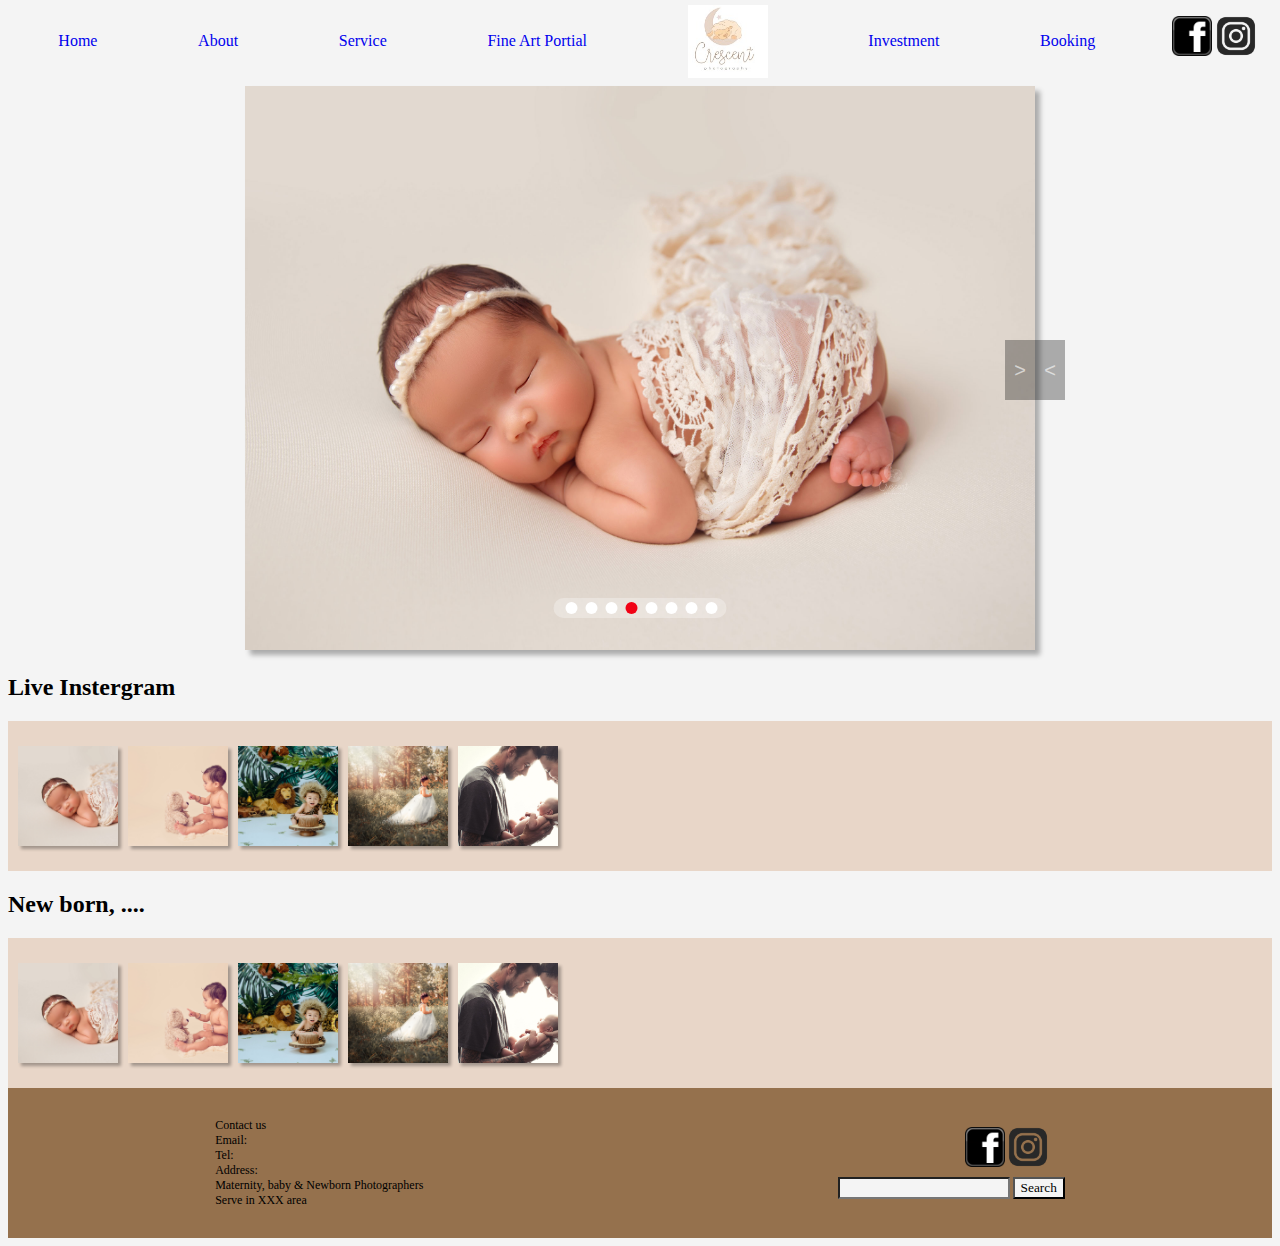
<file: index.html>
<!DOCTYPE html>
<html lang="en">

<head>
    <meta charset="UTF-8">
    <meta name="viewport" content="width=device-width, initial-scale=1.0">
    <meta http-equiv="X-UA-Compatible" content="ie=edge">
    <title>Homepage</title>
    <link rel="stylesheet" href="main.css">
</head>

<body>
    <!-- header start -->
    <header>
        <div class="fi">
            <a href="#"><img src="images/logo-facebook-black.png" alt=""></a>
            <a href="#"><img src="images/ins.png" alt=""></a>
        </div>
        <ul>
            <li>
                <a href="index.html">Home</a>
            </li>
            <li>
                <a href="about.html">About</a>
            </li>
            <li>
                <a href="service.html">Service</a>
            </li>

            <li>
                <a href="finearts.html">Fine Art Portial</a>
            </li>
            <li>
                <a href="home.html"><img src="images/1560301778711.jpg" alt=""></a>
            </li>
            <li>
                <a href="investment.html">Investment</a>
            </li>
            <li>
                <a href="booking.html">Booking</a>
            </li>
        </ul>

    </header>
    <!-- header end -->
    <!-- slide part start -->
    <div class="slide">
        <div class="banner">
            <img src="images/banner/1 .jpg" alt="">
            <a href="#" class="arrow-l">
                <</a> <a href="#" class="arrow-r">>
            </a>
            <ul class="circle">
                <li></li>
                <li></li>
                <li></li>
                <li class="current"></li>
                <li></li>
                <li></li>
                <li></li>
                <li></li>
            </ul>
        </div>
    </div>
    <!-- slide part end -->

    <h2>Live Instergram</h2>
    <div class="liveins">
        <div class="ins"><a href="#">
                <img src="images/banner/1 .jpg" alt="">
            </a>
        </div>
        <div class="ins"><img src="images/banner/2.jpg" alt=""></div>
        <div class="ins"> <img src="images/banner/3.jpg" alt=""></div>
        <div class="ins"><img src="images/banner/4.jpg" alt=""></div>
        <div class="ins"><img src="images/banner/6.jpg" alt=""></div>
    </div>
    <h2> New born, ....</h2>
    <div class="catelog">
        <div class="ins"><a href="#">
                <img src="images/banner/1 .jpg" alt="">
            </a>
        </div>
        <div class="ins"><img src="images/banner/2.jpg" alt=""></div>
        <div class="ins"> <img src="images/banner/3.jpg" alt=""></div>
        <div class="ins"><img src="images/banner/4.jpg" alt=""></div>
        <div class="ins"><img src="images/banner/6.jpg" alt=""></div>
    </div>
    <footer>
        <div class="contactinfo">
            <p>Contact us <br>
                Email: <br>
                Tel: <br>
                Address: <br>
                Maternity, baby & Newborn Photographers <br>
                Serve in XXX area</p>
        </div>
        <div class="socialSearch">
            <div class="social">
                <a href="#"><img src="images/logo-facebook-black.png" alt=""></a>
                <a href="#"><img src="images/ins.png" alt=""></a>
            </div>
            <div class="search">
                <input type="text">
                <button>Search</button>
            </div>
        </div>
    </footer>
</body>

</html>
</file>
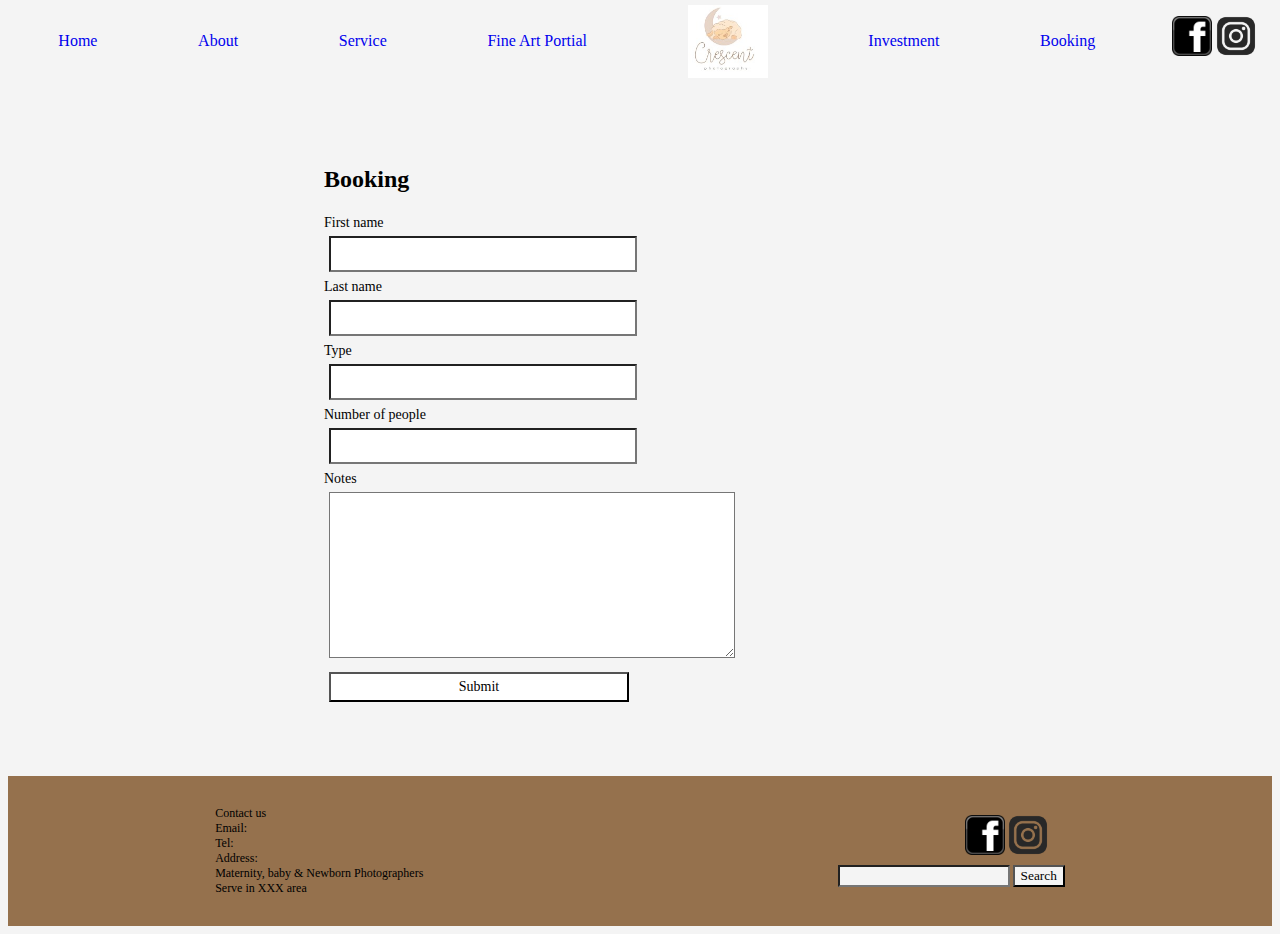
<file: booking.html>
<!DOCTYPE html>
<html lang="en">

<head>
    <meta charset="UTF-8">
    <meta name="viewport" content="width=device-width, initial-scale=1.0">
    <meta http-equiv="X-UA-Compatible" content="ie=edge">
    <title>Fine art page</title>
    <link rel="stylesheet" href="main.css">
</head>

<body>
    <!-- header start -->
    <header>
        <div class="fi">
            <a href="#"><img src="images/logo-facebook-black.png" alt=""></a>
            <a href="#"><img src="images/ins.png" alt=""></a>
        </div>
        <ul>
            <li>
                <a href="index.html">Home</a>
            </li>
            <li>
                <a href="about.html">About</a>
            </li>
            <li>
                <a href="service.html">Service</a>
            </li>

            <li>
                <a href="finearts.html">Fine Art Portial</a>
            </li>
            <li>
                <a href="home.html"><img src="images/1560301778711.jpg" alt=""></a>
            </li>
            <li>
                <a href="investment.html">Investment</a>
            </li>
            <li>
                <a href="booking.html">Booking</a>
            </li>
        </ul>

    </header>
    <!-- header end -->

    <form action="">
        <h2>Booking</h2>
        <label for="">First name</label><br>
        <input type="name"> <br>
        <label for="">Last name</label><br>
        <input type="name"> <br>
        <label for="">Type</label><br>
        <input type="text"> <br>
        <label for="">Number of people</label><br>
        <input type="number"> <br>
        <label for="">Notes</label><br>
        <textarea name="" id="" cols="30" rows="10"></textarea> <br>
        <button class="submit">Submit</button>
    </form>
    <footer>
        <div class="contactinfo">
            <p>Contact us <br>
                Email: <br>
                Tel: <br>
                Address: <br>
                Maternity, baby & Newborn Photographers <br>
                Serve in XXX area</p>
        </div>
        <div class="socialSearch">
            <div class="social">
                <a href="#"><img src="images/logo-facebook-black.png" alt=""></a>
                <a href="#"><img src="images/ins.png" alt=""></a>
            </div>
            <div class="search">
                <input type="text">
                <button>Search</button>
            </div>
        </div>
    </footer>
</body>

</html>
</file>
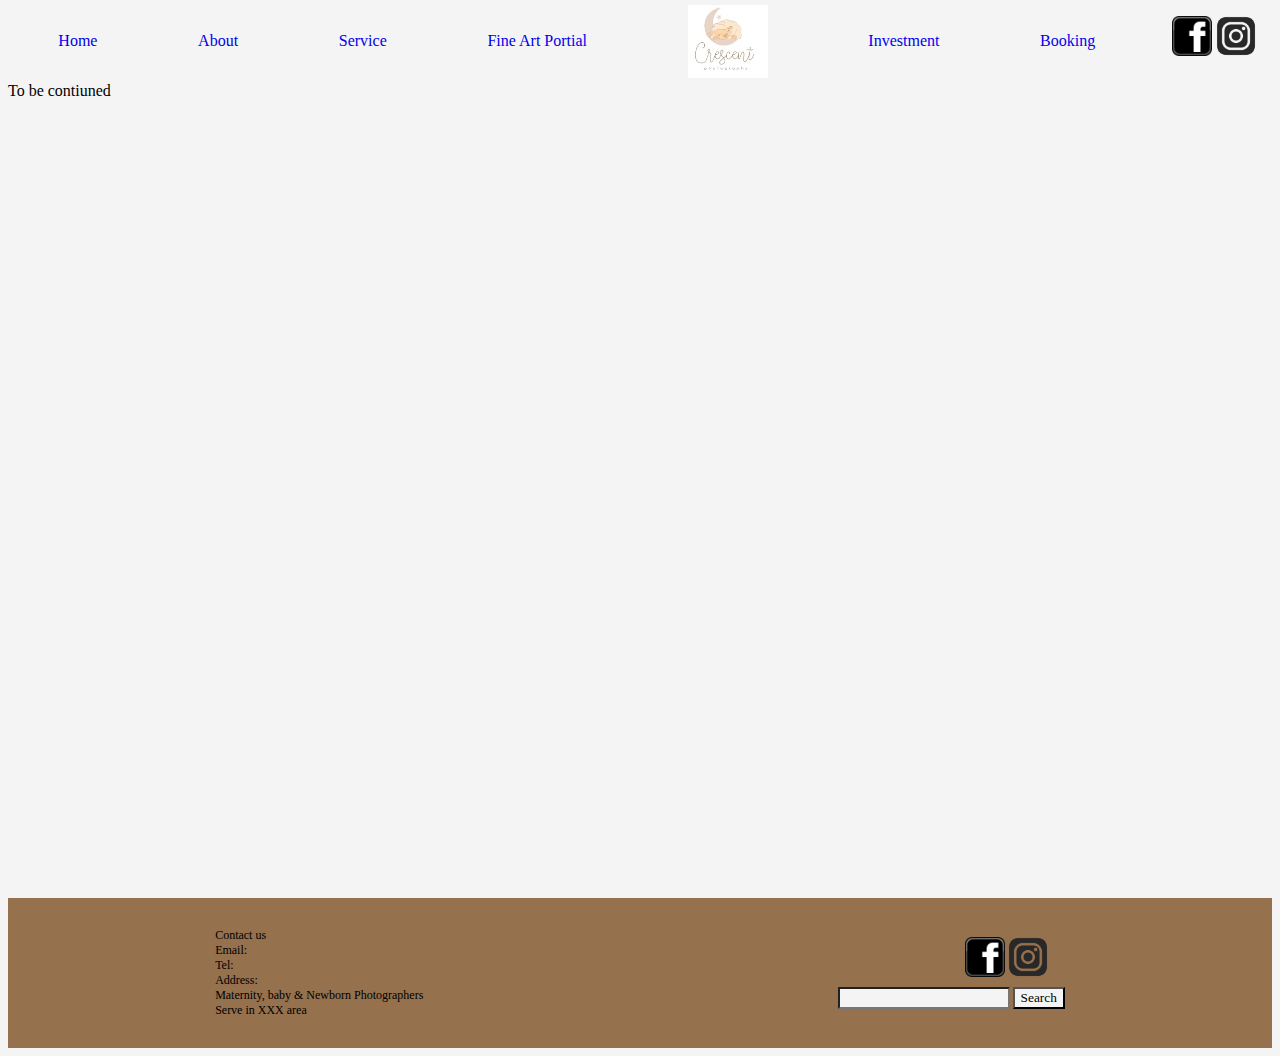
<file: finearts.html>
<!DOCTYPE html>
<html lang="en">

<head>
    <meta charset="UTF-8">
    <meta name="viewport" content="width=device-width, initial-scale=1.0">
    <meta http-equiv="X-UA-Compatible" content="ie=edge">
    <title>Fine art page</title>
    <link rel="stylesheet" href="main.css">
</head>

<body>
    <!-- header start -->
    <header>
        <div class="fi">
            <a href="#"><img src="images/logo-facebook-black.png" alt=""></a>
            <a href="#"><img src="images/ins.png" alt=""></a>
        </div>
        <ul>
            <li>
                <a href="index.html">Home</a>
            </li>
            <li>
                <a href="about.html">About</a>
            </li>
            <li>
                <a href="service.html">Service</a>
            </li>

            <li>
                <a href="finearts.html">Fine Art Portial</a>
            </li>
            <li>
                <a href="home.html"><img src="images/1560301778711.jpg" alt=""></a>
            </li>
            <li>
                <a href="investment.html">Investment</a>
            </li>
            <li>
                <a href="booking.html">Booking</a>
            </li>
        </ul>

    </header>
    <!-- header end -->
    <p class="continue">To be contiuned</p>
    <footer>
        <div class="contactinfo">
            <p>Contact us <br>
                Email: <br>
                Tel: <br>
                Address: <br>
                Maternity, baby & Newborn Photographers <br>
                Serve in XXX area</p>
        </div>
        <div class="socialSearch">
            <div class="social">
                <a href="#"><img src="images/logo-facebook-black.png" alt=""></a>
                <a href="#"><img src="images/ins.png" alt=""></a>
            </div>
            <div class="search">
                <input type="text">
                <button>Search</button>
            </div>
        </div>
    </footer>
</body>

</html>
</file>
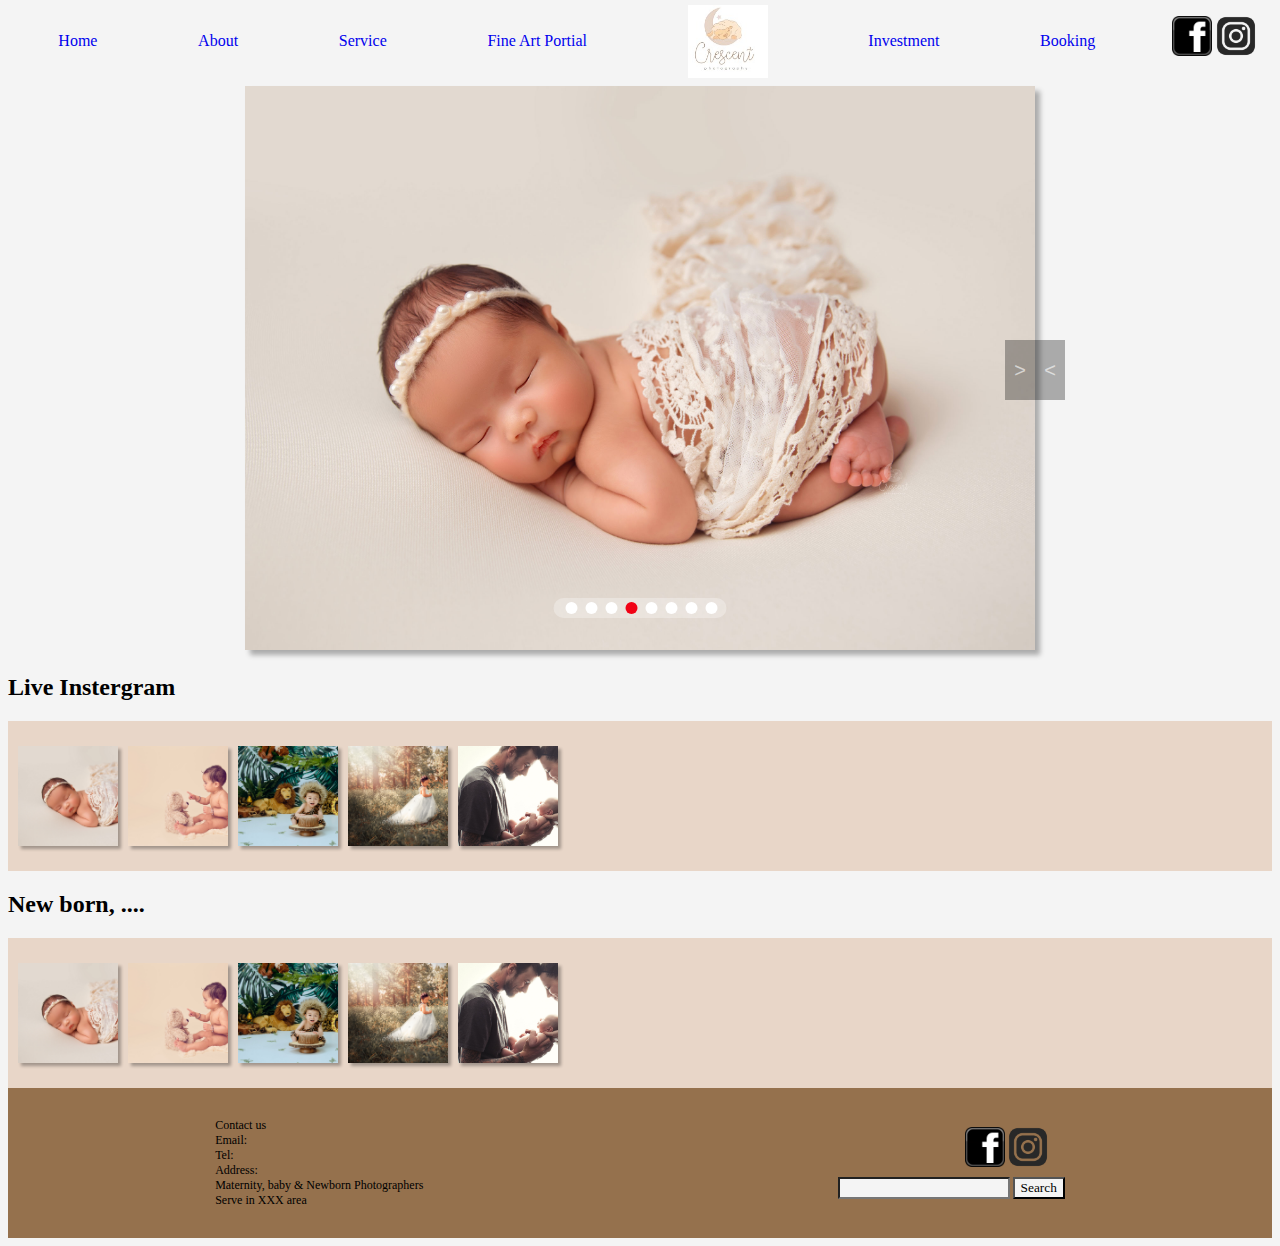
<file: home.html>
<!DOCTYPE html>
<html lang="en">

<head>
    <meta charset="UTF-8">
    <meta name="viewport" content="width=device-width, initial-scale=1.0">
    <meta http-equiv="X-UA-Compatible" content="ie=edge">
    <title>Homepage</title>
    <link rel="stylesheet" href="main.css">
</head>

<body>
    <!-- header start -->
    <header>
        <div class="fi">
            <a href="#"><img src="images/logo-facebook-black.png" alt=""></a>
            <a href="#"><img src="images/ins.png" alt=""></a>
        </div>
        <ul>
            <li>
                <a href="home.html">Home</a>
            </li>
            <li>
                <a href="about.html">About</a>
            </li>
            <li>
                <a href="service.html">Service</a>
            </li>

            <li>
                <a href="finearts.html">Fine Art Portial</a>
            </li>
            <li>
                <a href="home.html"><img src="images/1560301778711.jpg" alt=""></a>
            </li>
            <li>
                <a href="investment.html">Investment</a>
            </li>
            <li>
                <a href="booking.html">Booking</a>
            </li>
        </ul>

    </header>
    <!-- header end -->
    <!-- slide part start -->
    <div class="slide">
        <div class="banner">
            <img src="images/banner/1 .jpg" alt="">
            <a href="#" class="arrow-l">
                <</a> <a href="#" class="arrow-r">>
            </a>
            <ul class="circle">
                <li></li>
                <li></li>
                <li></li>
                <li class="current"></li>
                <li></li>
                <li></li>
                <li></li>
                <li></li>
            </ul>
        </div>
    </div>
    <!-- slide part end -->

    <h2>Live Instergram</h2>
    <div class="liveins">
        <div class="ins"><a href="#">
                <img src="images/banner/1 .jpg" alt="">
            </a>
        </div>
        <div class="ins"><img src="images/banner/2.jpg" alt=""></div>
        <div class="ins"> <img src="images/banner/3.jpg" alt=""></div>
        <div class="ins"><img src="images/banner/4.jpg" alt=""></div>
        <div class="ins"><img src="images/banner/6.jpg" alt=""></div>
    </div>
    <h2> New born, ....</h2>
    <div class="catelog">
        <div class="ins"><a href="#">
                <img src="images/banner/1 .jpg" alt="">
            </a>
        </div>
        <div class="ins"><img src="images/banner/2.jpg" alt=""></div>
        <div class="ins"> <img src="images/banner/3.jpg" alt=""></div>
        <div class="ins"><img src="images/banner/4.jpg" alt=""></div>
        <div class="ins"><img src="images/banner/6.jpg" alt=""></div>
    </div>
    <footer>
        <div class="contactinfo">
            <p>Contact us <br>
                Email: <br>
                Tel: <br>
                Address: <br>
                Maternity, baby & Newborn Photographers <br>
                Serve in XXX area</p>
        </div>
        <div class="socialSearch">
            <div class="social">
                <a href="#"><img src="images/logo-facebook-black.png" alt=""></a>
                <a href="#"><img src="images/ins.png" alt=""></a>
            </div>
            <div class="search">
                <input type="text">
                <button>Search</button>
            </div>
        </div>
    </footer>
</body>

</html>
</file>
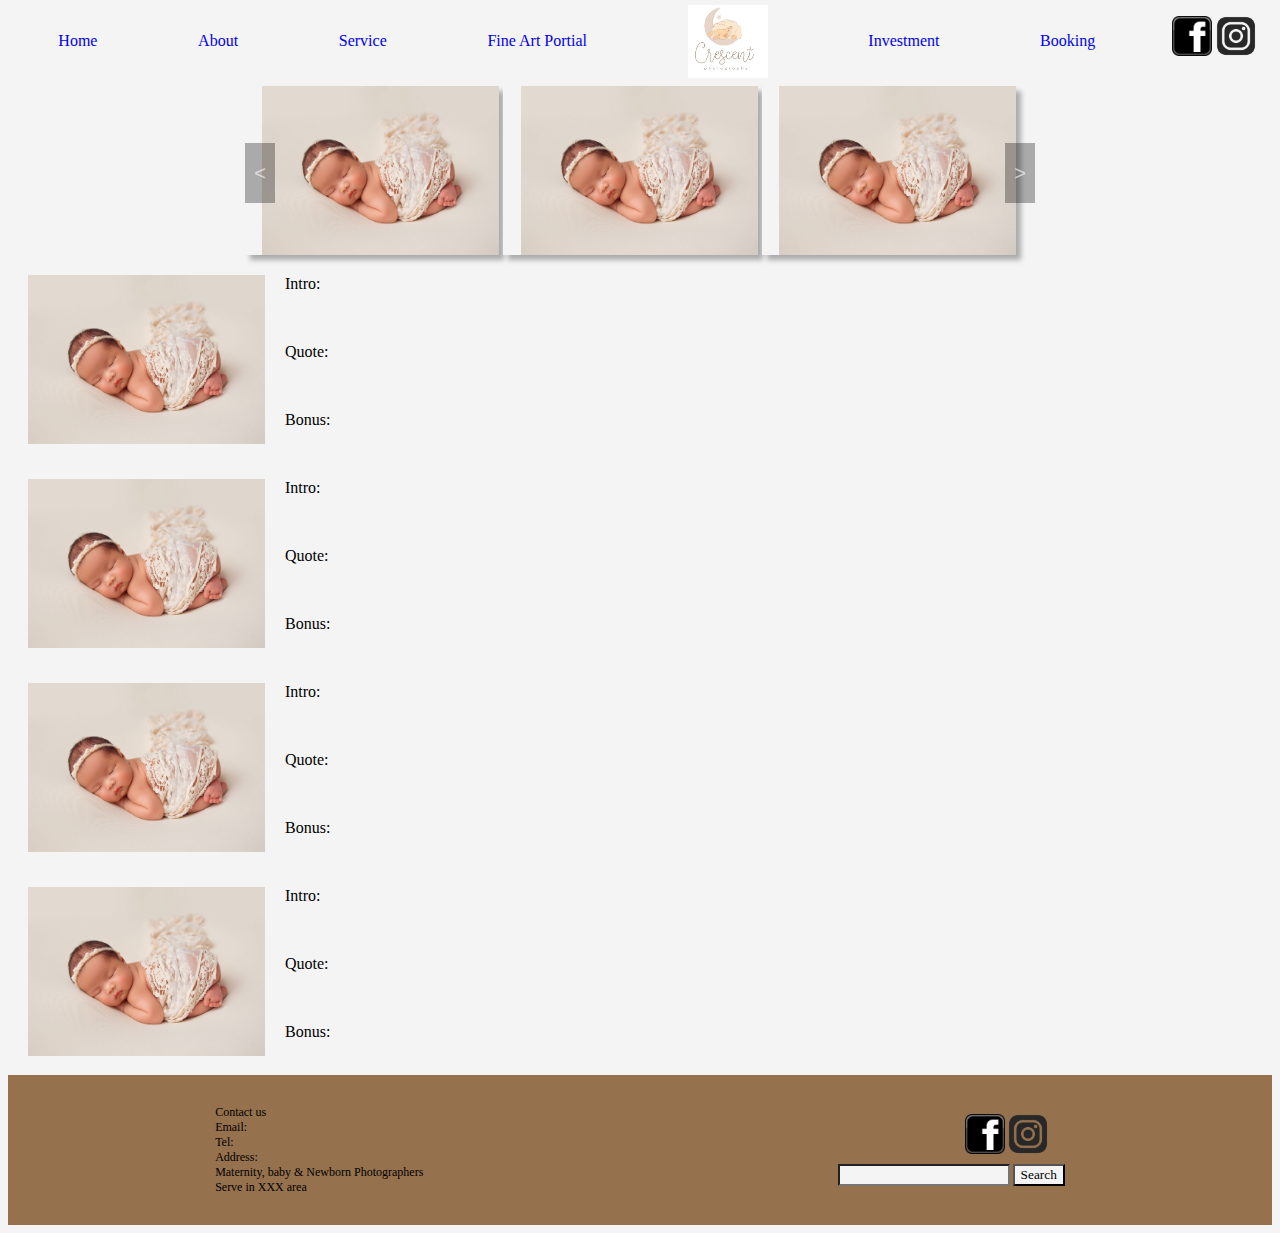
<file: investment.html>
<!DOCTYPE html>
<html lang="en">

<head>
    <meta charset="UTF-8">
    <meta name="viewport" content="width=device-width, initial-scale=1.0">
    <meta http-equiv="X-UA-Compatible" content="ie=edge">
    <title>Fine art page</title>
    <link rel="stylesheet" href="main.css">
</head>

<body>
    <!-- header start -->
    <header>
        <div class="fi">
            <a href="#"><img src="images/logo-facebook-black.png" alt=""></a>
            <a href="#"><img src="images/ins.png" alt=""></a>
        </div>
        <ul>
            <li>
                <a href="index.html">Home</a>
            </li>
            <li>
                <a href="about.html">About</a>
            </li>
            <li>
                <a href="service.html">Service</a>
            </li>

            <li>
                <a href="finearts.html">Fine Art Portial</a>
            </li>
            <li>
                <a href="home.html"><img src="images/1560301778711.jpg" alt=""></a>
            </li>
            <li>
                <a href="investment.html">Investment</a>
            </li>
            <li>
                <a href="booking.html">Booking</a>
            </li>
        </ul>

    </header>
    <!-- header end -->
    <!-- quote part start -->
    <div class="squote">
        <div class="quote">
            <div class="qimg">
                <img src="images/banner/1 .jpg" alt="">
                <img src="images/banner/1 .jpg" alt="">
                <img src="images/banner/1 .jpg" alt="">
            </div>
            <a href="#" class="arrow-l">
                <</a> <a href="#" class="arrow-r">>
            </a>

        </div>
    </div>
    <div class="qlist">
        <div class="list">
            <img src="images/banner/1 .jpg" alt="">
            <div class="price">
                <p>Intro:</p> <br>
                <p>Quote:</p> <br>
                <p>Bonus:</p> <br>
            </div>
        </div>
        <div class="list">
            <img src="images/banner/1 .jpg" alt="">
            <div class="price">
                <p>Intro:</p> <br>
                <p>Quote:</p> <br>
                <p>Bonus:</p> <br>
            </div>
        </div>
        <div class="list">
            <img src="images/banner/1 .jpg" alt="">
            <div class="price">
                <p>Intro:</p> <br>
                <p>Quote:</p> <br>
                <p>Bonus:</p> <br>
            </div>
        </div>
        <div class="list">
            <img src="images/banner/1 .jpg" alt="">
            <div class="price">
                <p>Intro:</p> <br>
                <p>Quote:</p> <br>
                <p>Bonus:</p> <br>
            </div>
        </div>
    </div>
    <!-- quote part end -->
    <footer>
        <div class="contactinfo">
            <p>Contact us <br>
                Email: <br>
                Tel: <br>
                Address: <br>
                Maternity, baby & Newborn Photographers <br>
                Serve in XXX area</p>
        </div>
        <div class="socialSearch">
            <div class="social">
                <a href="#"><img src="images/logo-facebook-black.png" alt=""></a>
                <a href="#"><img src="images/ins.png" alt=""></a>
            </div>
            <div class="search">
                <input type="text">
                <button>Search</button>
            </div>
        </div>
    </footer>
</body>

</html>
</file>
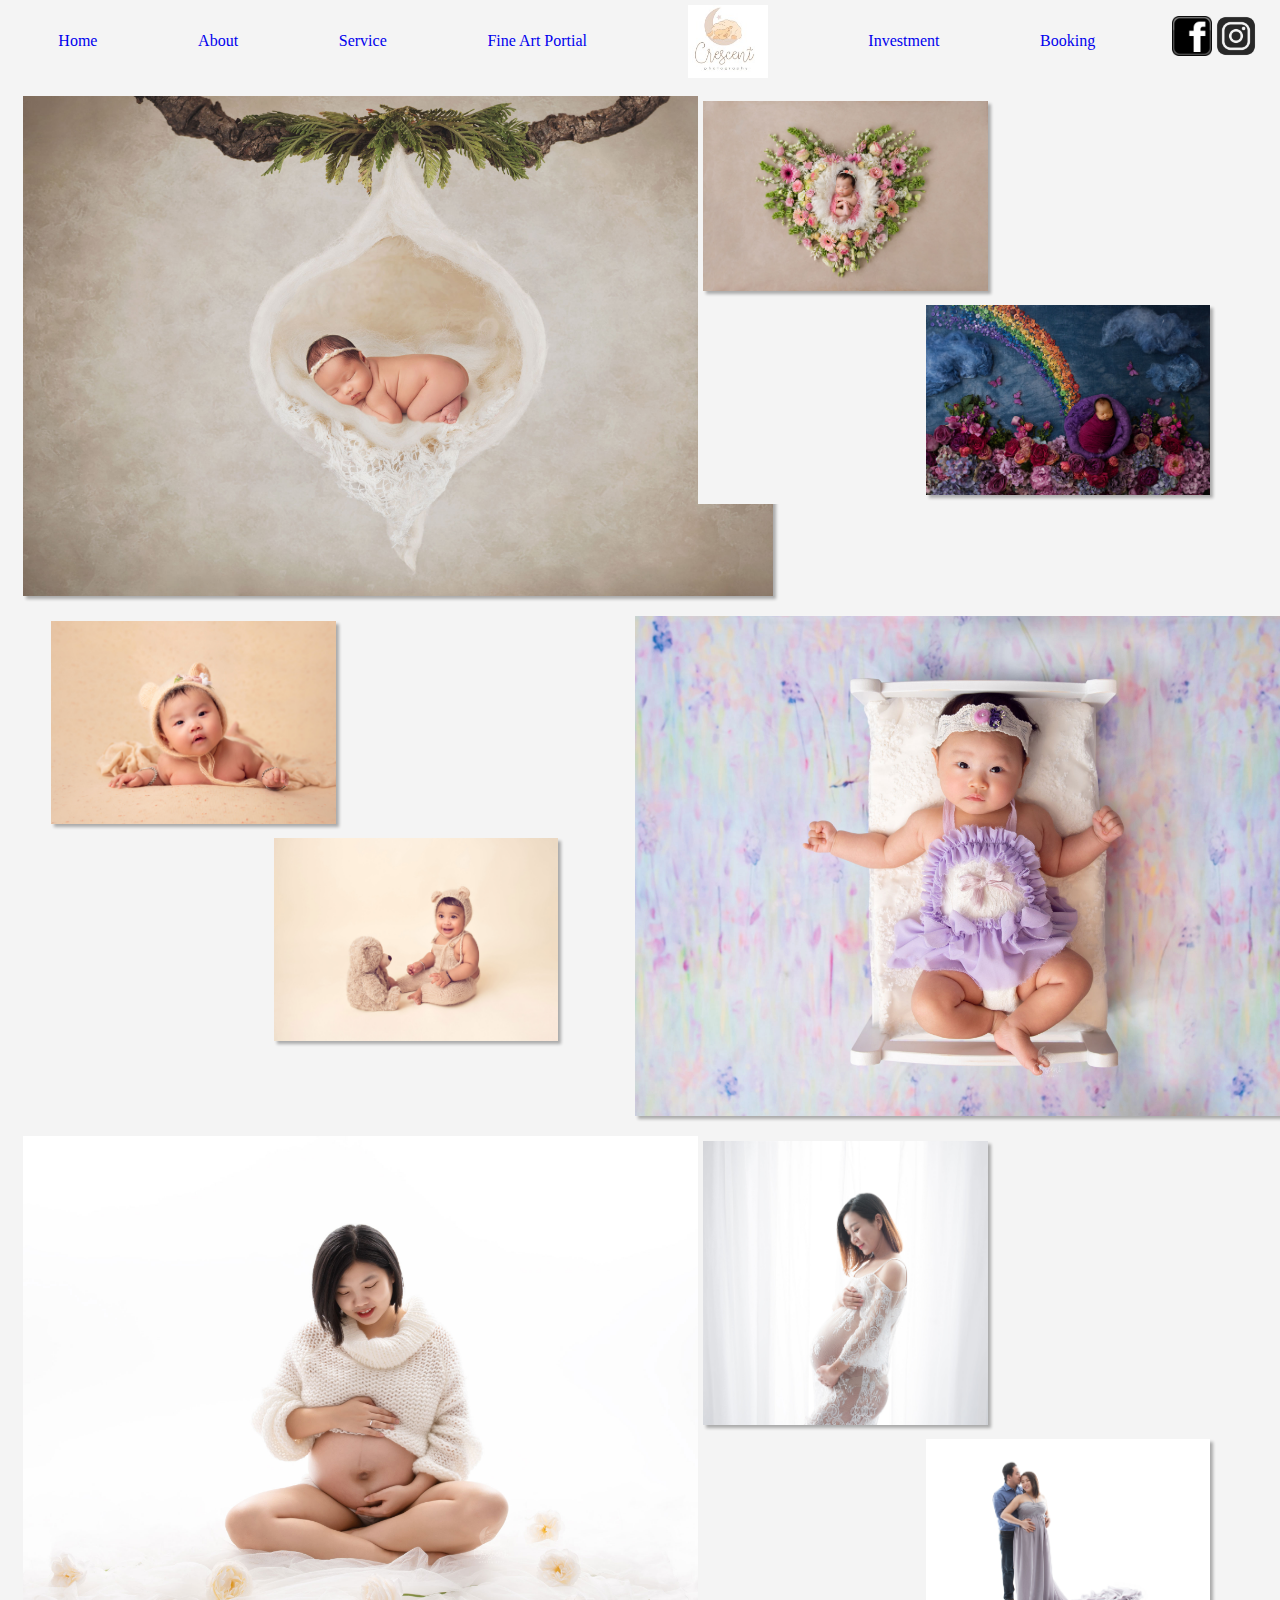
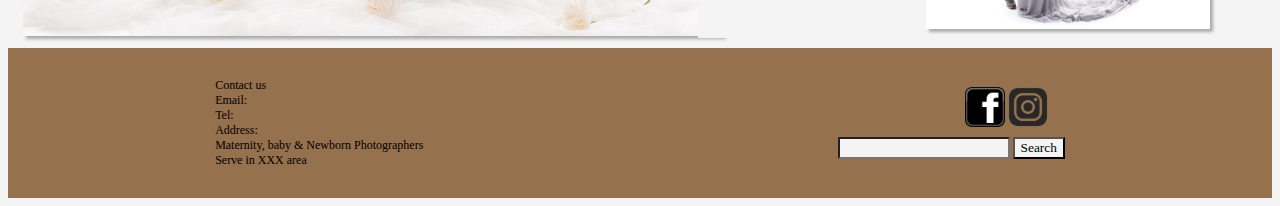
<file: service.html>
<!DOCTYPE html>
<html lang="en">

<head>
    <meta charset="UTF-8">
    <meta name="viewport" content="width=device-width, initial-scale=1.0">
    <meta http-equiv="X-UA-Compatible" content="ie=edge">
    <title>
        service page
    </title>
    <link rel="stylesheet" href="main.css">
</head>

<body>
    <!-- header start -->
    <header>
        <div class="fi">
            <a href="#"><img src="images/logo-facebook-black.png" alt=""></a>
            <a href="#"><img src="images/ins.png" alt=""></a>
        </div>
        <ul>
            <li>
                <a href="index.html">Home</a>
            </li>
            <li>
                <a href="about.html">About</a>
            </li>
            <li>
                <a href="service.html">Service</a>
            </li>

            <li>
                <a href="finearts.html">Fine Art Portial</a>
            </li>
            <li>
                <a href="home.html"><img src="images/1560301778711.jpg" alt=""></a>
            </li>
            <li>
                <a href="investment.html">Investment</a>
            </li>
            <li>
                <a href="booking.html">Booking</a>
            </li>
        </ul>

    </header>
    <!-- header end -->
    <div class="gallery1">
        <div class="big">
            <img src="images/newborner/11111-1logo.jpg" alt="">
        </div>
        <div class="small">
            <img src="images/newborner/1logo.jpg" alt="">
            <img src="images/newborner/DSC0098logo.jpg" alt="">
        </div>
    </div>
    <div class="gallery2">
        <div class="big">
            <img src="images/milestone/DSC_0099logo.jpg" alt="">
        </div>
        <div class="small">
            <img src="images/milestone/DSC_0123logo.jpg" alt="">
            <img src="images/milestone/DSC_3064loog.jpg" alt="">
        </div>
    </div>
    <div class="gallery3">
        <div class="big">
            <img src="images/maternity/DSC_0029logo.jpg" alt="">
        </div>
        <div class="small">
            <img src="images/maternity/DSC_1799ogo.jpg" alt="">
            <img src="images/maternity/DSC_1851logo.jpg" alt="">
        </div>
    </div>
    <footer>
        <div class="contactinfo">
            <p>Contact us <br>
                Email: <br>
                Tel: <br>
                Address: <br>
                Maternity, baby & Newborn Photographers <br>
                Serve in XXX area</p>
        </div>
        <div class="socialSearch">
            <div class="social">
                <a href="#"><img src="images/logo-facebook-black.png" alt=""></a>
                <a href="#"><img src="images/ins.png" alt=""></a>
            </div>
            <div class="search">
                <input type="text">
                <button>Search</button>
            </div>
        </div>
    </footer>
</body>

</html>
</file>
<file: main.css>
* {
    background-color: #F4F4F4;
    font-family: Quicksand;
}
/* header part start */
header{
    height: 50px;
    color: black;
}
header ul{
    height: 50px;
    width: 90%;
    display: flex;
    flex-flow: row nowrap;
    justify-content: space-around;
    align-items: center;
    flex-grow: 1;
    list-style: none;
    padding-left: 0;
}

header ul li a{
    text-decoration: none;
}
header ul li a img{
    margin-top: 5px;
    width: 80px;
}
.fi {
    float: right;
    clear: both;
    width: 100px;
    height: 50px;
}
.fi a img{
    width: 40%;
}
/* header part end */
/* slide part start */
.slide{
    width: 1090px;
    height: 100%;
    margin: 0 auto;
    margin-top: 20px;
}
.slide img{ 
    width: 100%;
    box-shadow: 5px 5px 5px rgba(0, 0, 0, 0.3);
}
.banner{
    position: relative;
    width: 790px;
    height: 100%;
    margin: 0 auto;
}
.arrow-l,
    .arrow-r {
        position: absolute;
        top: 50%;
        width: 30px;
        height: 60px;
        background-color: rgba(0,0,0,0.3);
        transform: translateY(-50%);
        text-align: center;
        line-height: 60px;
        font-size: 20px;
        color: rgba(255,255,255,0.6);
        font-family: Arial;
        font-weight: normal;
        text-decoration: none;
    }
    .arrow-r{
        right: 0;
    }
    .circle{
        width: 165px;
        height: 20px;
        background-color:rgba(255,255,255,0.3);
        position: absolute;
        left: 50%;
        bottom: 20px;
        transform:translateX(-50%);
        border-radius: 10px;
        padding-left: 8px;
    }
    .circle li {
        width: 12px;
        height: 12px;
        background-color: #fff;
        border-radius: 50%;
        float: left;
        margin: 4px;
        cursor: pointer;
        list-style: none;
    }
    .circle .current{
        background-color: #f10215;
    }
    /* slide part end */
    /* live ins start */
    .liveins, .catelog{
        margin-top: 10px;
        height: 150px;
        width: 100%;
        background-color: #E8D6C8;
        display: flex;
        flex-flow: row wrap;
        justify-content: flex-start;
        align-items: center;
    }
    .liveins h2{
        height: 20px;
    }
    .ins {
        margin-left: 10px;
        width: 100px;
        height: 100px;
        overflow: hidden;
        box-shadow: 3px 3px 3px rgba(0, 0, 0, 0.3);
    }
    .ins img {
        height: 100px;
    }
    /* live ins end */
    /* about start */
    .about{
        width: 100%;
        margin-top: 20px;
    }
    .about .fl{
        float: left;
        clear: both;
        width: 30%;
        text-align: center;
    }
    .about .fl img{
        width: 300px;
       
    }
    .about p{
       margin: 10px 30px;
    }
    .google {
        height: 400px;
        text-align: center;
        margin-top: 50px;
    }
    .google img{
        height: 300px;
       
        margin: 0 auto;
        
    }
    /* about end */
    /* service start */
    .gallery1{
        margin: 20px 5px;
        width: 100%;
        height: 500px;
    }
    .gallery1 .big {
        width: 50%;
        height: 100%;
        float: left;
        clear: both;
        margin: 10px;
    }
    /* .gallery .big:nth-child(1){
        float: right;
    } */
    .gallery1 .small{
        width: 45%;
        float: right;
        /* display: flex;
        flex-flow: column wrap;
        justify-content: flex-start;
        align-items: center; */
        margin: 10px;
    }
    .gallery1 .big img{
        height: 100%;
        box-shadow: 3px 3px 3px rgba(0, 0, 0, 0.3);
    }
    .gallery1 .small img {
        width: 50%;
        margin: 5px;
        box-shadow: 3px 3px 3px rgba(0, 0, 0, 0.3);
    }
    .gallery1 .small img:last-child {
      margin-left: 40%;
    }
    .gallery2{
        margin: 20px 5px;
        width: 100%;
        height: 500px;
    }
    .gallery2 .big {
        width: 50%;
        height: 100%;
        float: right;
        clear: both;
        margin: 10px;
    }
  
    .gallery2 .small{
        width: 45%;
        float: right;
        margin: 10px;
    }
    .gallery2 .big img{
        height: 100%;
        box-shadow: 3px 3px 3px rgba(0, 0, 0, 0.3);
    }
    .gallery2 .small img {
        width: 50%;
        margin: 5px;
        box-shadow: 3px 3px 3px rgba(0, 0, 0, 0.3);
    }
    .gallery2 .small img:last-child {
        margin-left: 40%;
      }
    .gallery3{
        margin: 20px 5px;
        width: 100%;
        height: 500px;
    }
    .big {
        width: 50%;
        height: 100%;
        float: left;
        clear: both;
        margin: 10px;
    }
    /* .gallery .big:nth-child(1){
        float: right;
    } */
    .small{
        width: 45%;
        float: right;
        /* display: flex;
        flex-flow: column wrap;
        justify-content: flex-start;
        align-items: center; */
        margin: 10px;
    }
    .big img{
        height: 100%;
        box-shadow: 3px 3px 3px rgba(0, 0, 0, 0.3);
    }
    .small img {
        width: 50%;
        margin: 5px;
        box-shadow: 3px 3px 3px rgba(0, 0, 0, 0.3);
    }
    .gallery3 .small img:last-child {
        margin-left: 40%;
      }
    /* service end */
    footer{
        height: 150px;
        width: 100%;
        background-color: #95714D;
        display: flex;
        flex-flow: row wrap;
        justify-content: space-around;
        align-items: center;
    }
    .social {
        float: right;
        clear: both;
        width: 100px;
        height: 50px;
    }
    .social a img{
        width: 40%;
    }
    footer .contactinfo, footer .contactinfo p, .socialSearch, .search, .social, .social a, .social a img{
        background-color: #95714D;
        font-size: 12px;
    }
    .continue{
        height: 800px;
    }
    /* quote part start */
.squote{
    width: 1090px;
    height: 100%;
    margin: 0 auto;
    margin-top: 20px;
}
.qimg{
    width: 100%;
}
.squote img{ 
    width: 30%;
    padding-left: 2.2%;
    box-shadow: 5px 5px 5px rgba(0, 0, 0, 0.3);
}
.quote{
    position: relative;
    width: 790px;
    height: 100%;
    margin: 0 auto;
}
.qarrow-l,
    .qarrow-r {
        position: absolute;
        top: 50%;
        width: 30px;
        height: 60px;
        background-color: rgba(0,0,0,0.3);
        transform: translateY(-50%);
        text-align: center;
        line-height: 60px;
        font-size: 20px;
        color: rgba(255,255,255,0.6);
        font-family: Arial;
        font-weight: normal;
        text-decoration: none;
    }
    .qarrow-r{
        right: 0;
    }
  .list{
      margin-left: 20px;
  }
  .list img {
      width: 237px;
      margin-right: 20px;
      float: left;
      clear: both;
  }
    /* quote part end */
    /* booking start */
    form{
        width: 50%;
        height: 600px;
        margin: 10px auto;
        margin-top: 100px;
    }
    form label{
        font-family: quicksand;
        font-size: 14px;
        margin-right: 100px;
        width: 200px;
    }
    form input {
        width: 300px;
        height: 30px;
        margin: 5px;
        background-color: #fff;
        font-size: 14px;
    }
    form textarea{
        width: 400px;
        margin: 5px;
        background-color: #fff;
    }
    .submit{
        width: 300px;
        height: 30px;
        margin: 5px;
        background-color: #fff;
        font-size: 14px;
    }
    /* booking end */
</file>
